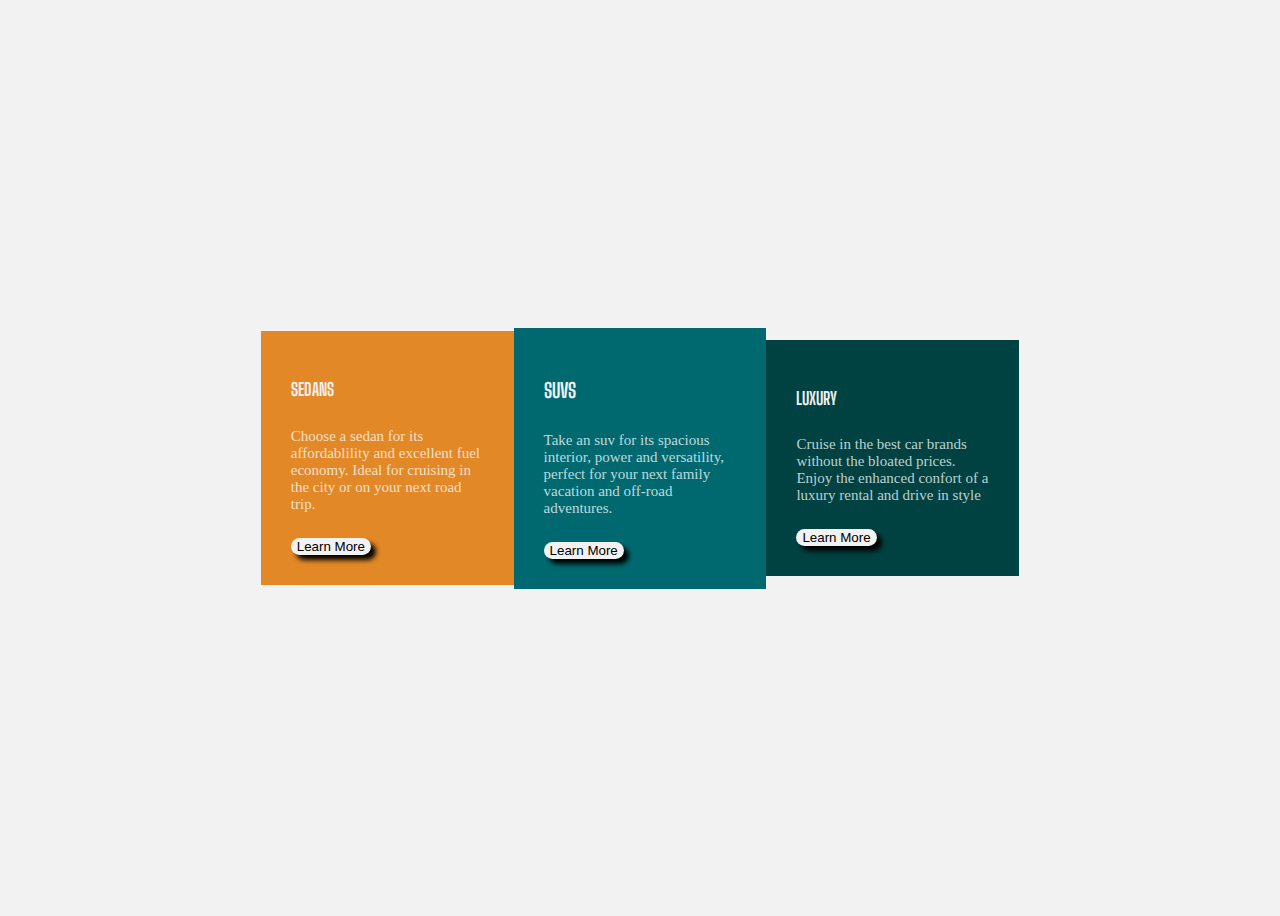
<file: zuri html/index.html>
<!DOCTYPE html>
<html lang="en">

<head>
    <meta charset="UTF-8">
    <meta http-equiv="X-UA-Compatible" content="IE=edge">
    <meta name="viewport" content="width=device-width, initial-scale=1.0">
    <title>flex box</title>
    <link rel="stylesheet" href="style.css" />
    <link href="https://fonts.googleapis.com/css2?family=Big+Shoulders+Display:wght@700&family=Lexend+Deca&display=swap" rel="stylesheet">
</head>

<body>
    <main>
        <div class="box1">
            <h3>SEDANS</h3>
            <p>Choose a sedan for its affordablility and excellent fuel economy. Ideal for cruising in the city or on your next road trip.
            </p>
            <button class="button">Learn More</button>


        </div>
        <div class="box2">
            <h3>SUVS</h3>
            <p>Take an suv for its spacious interior, power and versatility, perfect for your next family vacation and off-road adventures.</p>
            <button class="button">Learn More</button>


        </div>
        <div class="box3">
            <h3>LUXURY</h3>
            <p>Cruise in the best car brands without the bloated prices. Enjoy the enhanced confort of a luxury rental and drive in style
            </p>
            <button class="button">Learn More</button>

        </div>
    </main>

</body>

</html>
</file>
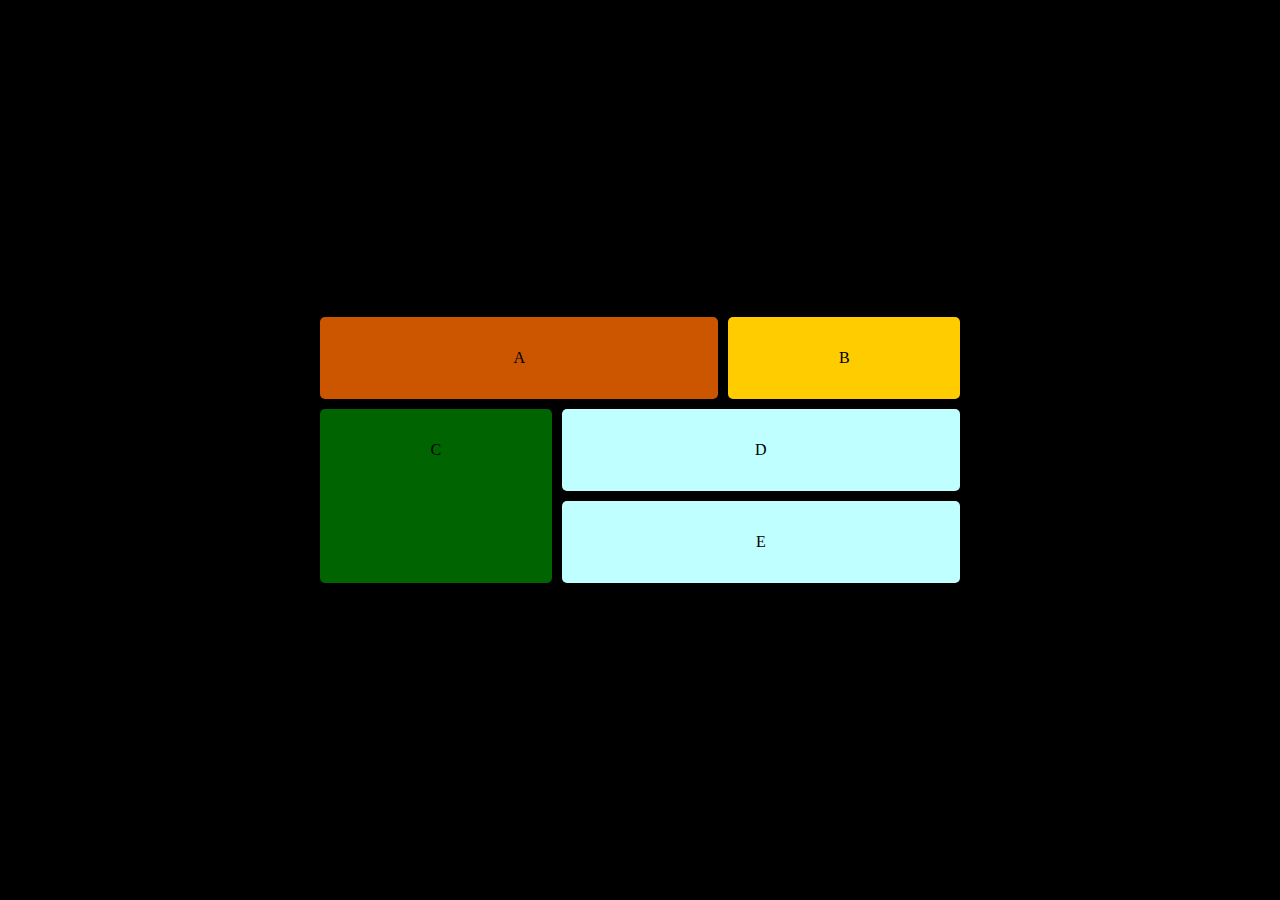
<file: zuri html/grid.html>
<!DOCTYPE html>
<html lang="en">

<head>
    <meta charset="UTF-8">
    <meta http-equiv="X-UA-Compatible" content="IE=edge">
    <meta name="viewport" content="width=device-width, initial-scale=1.0">
    <title>grid design</title>
    <link rel="stylesheet" href="grid.css" />
</head>

<body>
    <main>
        <div class="itemA">A</div>
        <div class="itemB">B</div>
        <div class="itemC">C</div>
        <div class="itemD">D</div>
        <div class="itemE">E</div>


    </main>

</body>

</html>
</file>
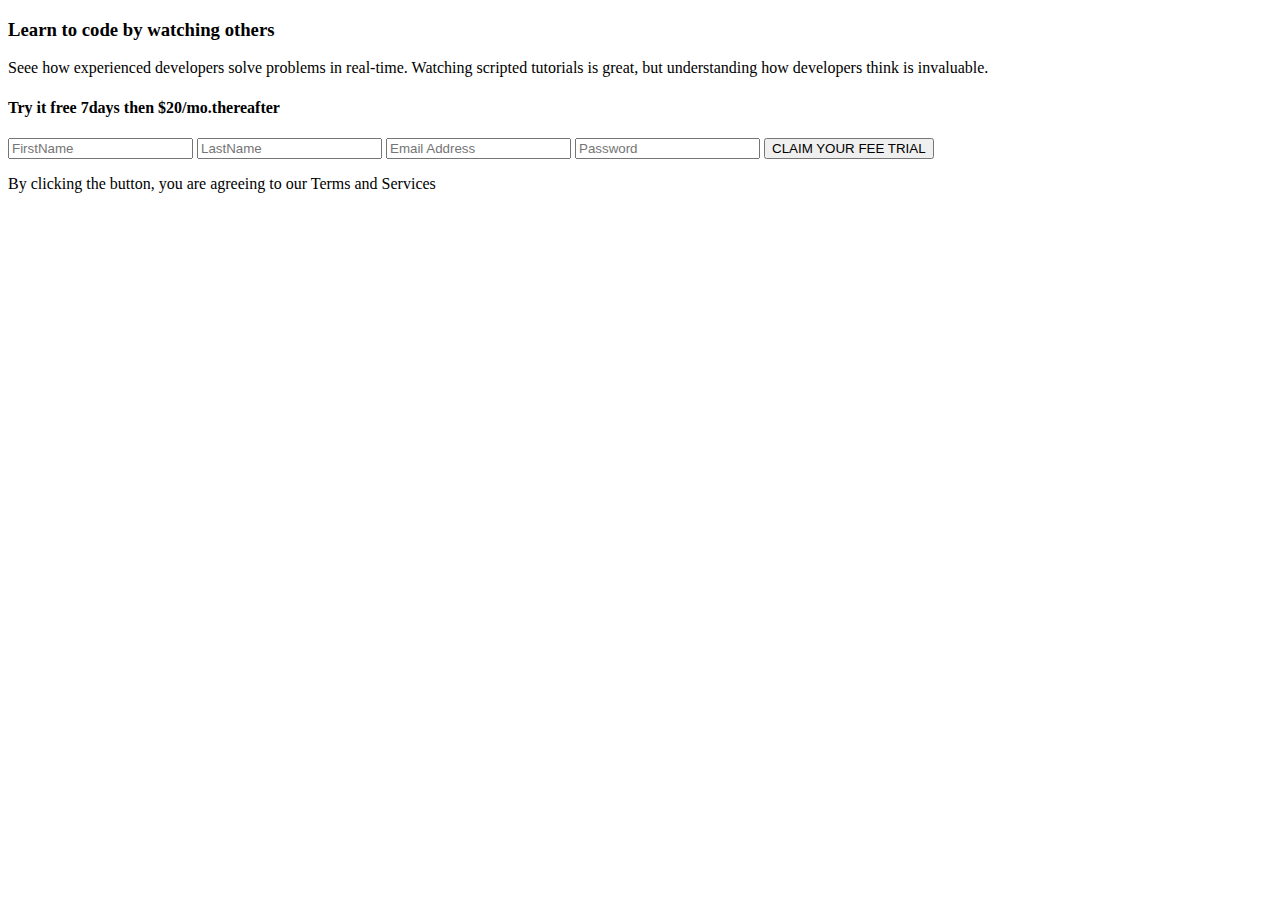
<file: zuri html/Reg.html>
<!DOCTYPE html>
<html lang="en">

<head>
    <meta charset="UTF-8">
    <meta http-equiv="X-UA-Compatible" content="IE=edge">
    <meta name="viewport" content="width=device-width, initial-scale=1.0">
    <title>Zuri responsive registration</title>
</head>

<body>
    <main>
        <section>
            <h3>Learn to code by watching others</h3>
            <p>Seee how experienced developers solve problems in real-time. Watching scripted tutorials is great, but understanding how developers think is invaluable.
            </p>
        </section>
        <div>
            <h4>Try it free 7days then $20/mo.thereafter</h4>
        </div>
        <div>
            <form>
                <input type="text" name="" placeholder="FirstName">
                <input type="text" name="" placeholder="LastName">
                <input type="email" name="" placeholder="Email Address">
                <input type="passsword" name="" placeholder="Password">
                <button type="submit">CLAIM YOUR FEE TRIAL</button>
                <label><p>By clicking the button, you are agreeing to our Terms and Services</p></label>

            </form>
        </div>
    </main>

</body>

</html>
</file>
<file: zuri html/style.css>
* {
    box-sizing: border-box;
}

body {
    background-color: hsl(0, 0%, 95%);
    font-size: 15px;
}

main {
    width: 100%;
    margin: auto;
    display: flex;
    justify-content: center;
    align-items: center;
    height: 100vh;
    flex-direction: row;
}

.box1 {
    background-color: hsl(31, 77%, 52%);
    padding: 2em;
    width: 20%;
}

.box1 h3 {
    padding-bottom: 10px;
    color: hsl(0, 0%, 95%);
    font-weight: 700;
    font-family: 'Big Shoulders Display', cursive;
}

.box1 p {
    font-size: 15px;
    color: hsla(0, 0%, 100%, 0.75);
    padding-bottom: 10px;
}

.box2 {
    background-color: hsl(184, 100%, 22%);
    padding: 2em;
    width: 20%;
}

.box2 h3 {
    padding-bottom: 10px;
    color: hsl(0, 0%, 95%);
    font-weight: 700;
    font-size: 20px;
    font-family: 'Big Shoulders Display', cursive;
}

.box2 p {
    font-size: 15px;
    color: hsla(0, 0%, 100%, 0.75);
    padding-bottom: 10px;
}

.box3 {
    background-color: hsl(179, 100%, 13%);
    padding: 2em;
    width: 20%;
}

.box3 h3 {
    padding-bottom: 10px;
    color: hsl(0, 0%, 95%);
    font-weight: 700;
    font-family: 'Big Shoulders Display', cursive;
}

.box3 p {
    font-size: 15px;
    color: hsla(0, 0%, 100%, 0.75);
    padding-bottom: 10px;
}

.button {
    background-color: hsl(0, 0%, 95%);
    border-radius: 20px;
    border: none;
    box-shadow: 5px 5px 5px;
}
</file>
<file: zuri html/grid.css>
* {
        margin: 0;
        padding: 0;
    }
    
    body {
        background-color: black;
        display: flex;
        place-items: center;
        min-height: 100vh;
    }
    
    main {
        display: grid;
        grid-template-areas: 'a a b' 'c d d' 'c e e';
        gap: 10px;
        width: 50%;
        margin: auto;
    }
    
    main div {
        padding: 2em;
        text-align: center;
        border-radius: 5px;
    }
    
    .itemA {
        background-color: #cc5500;
        grid-area: a;
    }
    
    .itemB {
        background-color: #ffcc00;
        grid-area: b;
    }
    
    .itemC {
        background-color: #006400;
        grid-area: c;
    }
    
    .itemD {
        background-color: #c0ffff;
        grid-area: d;
    }
    
    .itemE {
        background-color: #c0ffff;
        grid-area: e;
    }
</file>
